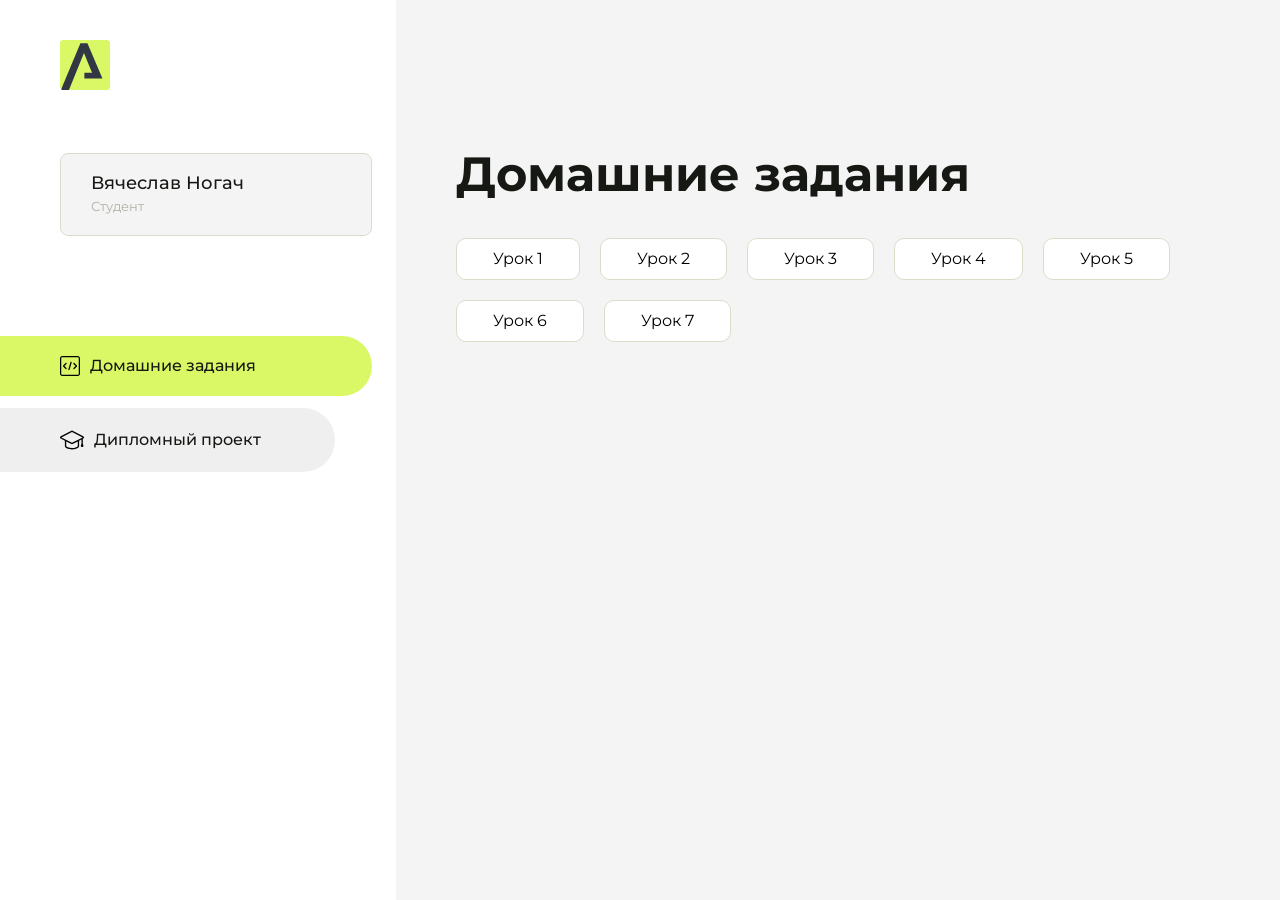
<file: index.html>
<!DOCTYPE html>
<html lang="en">
<head>
    <meta charset="UTF-8">
    <meta name="viewport" content="width=device-width, initial-scale=1.0">
    <title>Домашняя работа</title>
    <link rel="shortcut icon" href="src/logo.ico" type="image/x-icon">
    <link rel="preconnect" href="https://fonts.googleapis.com">
    <link rel="preconnect" href="https://fonts.gstatic.com" crossorigin>
    <link href="https://fonts.googleapis.com/css2?family=Montserrat:wght@400;500;700&family=Rubik:wght@500&display=swap"
          rel="stylesheet">
    <link rel="stylesheet" href="src/style.css">
</head>
<body id="body">
<div class="overlay" id="overlay"></div>
<div class="layout">
    <div class="burger" id="burger">
        <svg viewBox="0 0 24 24" fill="none" xmlns="http://www.w3.org/2000/svg">
            <g id="SVGRepo_bgCarrier" stroke-width="0"></g>
            <g id="SVGRepo_tracerCarrier" stroke-linecap="round" stroke-linejoin="round"></g>
            <g id="SVGRepo_iconCarrier">
                <path d="M4 18L20 18" stroke="#DAF765" stroke-width="2" stroke-linecap="round"></path>
                <path d="M4 12L20 12" stroke="#DAF765" stroke-width="2" stroke-linecap="round"></path>
                <path d="M4 6L20 6" stroke="#DAF765" stroke-width="2" stroke-linecap="round"></path>
            </g>
        </svg>
    </div>
    <aside class="sidebar" id="sidebar">
        <div class="sidebar__inner">
            <div class="logo">
                <svg width="50" height="50" viewBox="0 0 50 50" fill="none" xmlns="http://www.w3.org/2000/svg">
                    <g clip-path="url(#clip0_513_74730)">
                        <path d="M46.17 -0.257004H3.83C1.57281 -0.257004 -0.257 1.57281 -0.257 3.83V46.17C-0.257 48.4272 1.57281 50.257 3.83 50.257H46.17C48.4272 50.257 50.257 48.4272 50.257 46.17V3.83C50.257 1.57281 48.4272 -0.257004 46.17 -0.257004Z"
                              fill="#DAF765"/>
                        <path d="M24.375 38.4H42.461L27.441 3.1585H20.4355C20.4355 3.1585 6.7895 35.881 1.1945 49.294C2.015 50.0275 3.0945 50.257 3.6945 50.257H8.8445L23.954 13.07L32.0465 32.8285H24.375V38.4Z"
                              fill="#323843"/>
                    </g>
                    <defs>
                        <clipPath id="clip0_513_74730">
                            <rect width="50" height="50" fill="white"/>
                        </clipPath>
                    </defs>
                </svg>
            </div>
            <div class="sidebar__user">
                <div class="sidebar__name">Вячеслав Ногач</div>
                <div class="sidebar__text">Студент</div>
            </div>
            <div class="sidebar__tabs">
                <div class="sidebar__item">
                    <button class="sidebar__button active" id="tasks">
                        <svg xmlns="http://www.w3.org/2000/svg" width="20" height="20" viewBox="0 0 20 20" fill="none">
                            <g clip-path="url(#clip0_704_74543)">
                                <path d="M17.7083 20H2.29167C1.0275 20 0 18.9725 0 17.7083V2.29167C0 1.0275 1.0275 0 2.29167 0H17.7083C18.9725 0 20 1.0275 20 2.29167V17.7083C20 18.9725 18.9725 20 17.7083 20ZM2.29167 1.25C1.7175 1.25 1.25 1.7175 1.25 2.29167V17.7083C1.25 18.2825 1.7175 18.75 2.29167 18.75H17.7083C18.2825 18.75 18.75 18.2825 18.75 17.7083V2.29167C18.75 1.7175 18.2825 1.25 17.7083 1.25H2.29167Z"
                                      fill="black"/>
                                <path d="M6.04167 13.125C5.88167 13.125 5.72167 13.0642 5.6 12.9417L3.1 10.4417C2.85583 10.1975 2.85583 9.80167 3.1 9.5575L5.6 7.0575C5.84417 6.81333 6.24 6.81333 6.48417 7.0575C6.72833 7.30167 6.72833 7.6975 6.48417 7.94167L4.42583 10L6.48417 12.0583C6.72833 12.3025 6.72833 12.6983 6.48417 12.9425C6.36167 13.0642 6.20167 13.125 6.04167 13.125Z"
                                      fill="black"/>
                                <path d="M8.95833 14.1667C8.9 14.1667 8.84 14.1583 8.78167 14.1417C8.45083 14.0442 8.26083 13.6967 8.35833 13.3658L10.4417 6.28251C10.5392 5.95084 10.8892 5.76417 11.2175 5.85917C11.5483 5.95667 11.7383 6.30417 11.6408 6.63501L9.5575 13.7183C9.47833 13.9908 9.22833 14.1667 8.95833 14.1667Z"
                                      fill="black"/>
                                <path d="M13.9583 13.125C13.7983 13.125 13.6383 13.0642 13.5167 12.9417C13.2725 12.6975 13.2725 12.3017 13.5167 12.0575L15.575 9.99916L13.5167 7.94083C13.2725 7.69666 13.2725 7.30083 13.5167 7.05666C13.7608 6.81249 14.1567 6.81249 14.4008 7.05666L16.9008 9.55666C17.145 9.80083 17.145 10.1967 16.9008 10.4408L14.4008 12.9408C14.2783 13.0642 14.1183 13.125 13.9583 13.125Z"
                                      fill="black"/>
                            </g>
                            <defs>
                                <clipPath id="clip0_704_74543">
                                    <rect width="20" height="20" fill="white"/>
                                </clipPath>
                            </defs>
                        </svg>
                        <span>Домашние задания</span></button>
                </div>
                <div class="sidebar__item">
                    <button class="sidebar__button" id="diplom">
                        <svg xmlns="http://www.w3.org/2000/svg" width="24" height="24" viewBox="0 0 24 24" fill="none">
                            <g clip-path="url(#clip0_704_74553)">
                                <path d="M23.2628 10.5971C23.7176 10.365 24 9.90375 24 9.39337C24 8.883 23.7176 8.42175 23.2628 8.18962L12.6135 2.75362C12.2291 2.55824 11.7705 2.55787 11.3854 2.75399L0.736875 8.19C0.282375 8.42175 0 8.883 0 9.39337C0 9.90375 0.282375 10.365 0.736875 10.5971L4.89038 12.7177V18.2074C4.89038 19.8154 8.412 21.393 12 21.393C15.5884 21.393 19.1096 19.815 19.1096 18.2074V12.7174L21.4609 11.517V15.8017L20.901 17.2305C20.7409 17.6389 20.7934 18.0994 21.0405 18.4616C21.2876 18.8246 21.6979 19.041 22.1366 19.041C22.5754 19.041 22.9852 18.8246 23.2324 18.462C23.4795 18.099 23.532 17.6385 23.3719 17.2301L22.8124 15.8021V10.827L23.2628 10.5971ZM17.7623 18.1721C17.6198 18.6375 15.3491 20.0419 12 20.0419C8.65088 20.0419 6.38025 18.6375 6.2415 18.2074V12.3037L6.23887 12.3019C6.23812 12.057 6.1065 11.8207 5.87325 11.7019L1.3515 9.39337L12 3.95737L22.6489 9.39337L12 14.8294L5.87325 11.7019C5.54063 11.5331 4.6695 11.6674 4.5 12C4.33012 12.3322 4.55813 12.5479 4.89038 12.7177L11.3857 16.0331C11.5781 16.1314 11.7889 16.1805 12 16.1805C12.2107 16.1805 12.4222 16.1314 12.6146 16.0331L17.7593 13.407L17.7623 18.1721Z"
                                      fill="black"/>
                            </g>
                            <defs>
                                <clipPath id="clip0_704_74553">
                                    <rect width="24" height="24" fill="white"/>
                                </clipPath>
                            </defs>
                        </svg>
                        <span>Дипломный проект</span></button>
                </div>
            </div>
        </div>

    </aside>
    <div class="content">
        <div class="container">
            <div class="content__block" id="tasksBlock">
                <div class="content__title">Домашние задания</div>
                <ul class="content__list">
                    <li class="content__list-item">
                        <a href="Lesson_1/index.html">Урок 1</a>
                    </li>
                 <li class="content__list-item">
                        <a href="Lesson_2/index.html">Урок 2</a>
                    </li>
                    <li class="content__list-item">
                        <a href="Lesson_3/index.html">Урок 3</a>
                    </li>
                    <li class="content__list-item">
                        <a href="Lesson_4/index.html">Урок 4</a>
                    </li>
                    <li class="content__list-item">
                        <a href="Lesson_5/article.html">Урок 5</a>
                    </li>
                    <li class="content__list-item">
                        <a href="Lesson_6/index.html">Урок 6</a>
                    </li>
                    <li class="content__list-item">
                        <a href="Lesson_6/index.html">Урок 7</a>
                    </li>
                </ul>               
            </div>
            <div class="content__block hidden" id="diplomBlock">
                <div class="content__title">Дипломный проект</div>
                <div class="content__list-diplom">
                    <a href="ПАПКА-С-НОМЕРОМ-УРОКА">Ссылка на ДЗ</a>
                </div>
                <div class="content__decor">
                    <div class="content__decor-text">Давай проверим, чему ты научился!</div>
                    <div class="content__decor-img">
                        <img src="src/decor.png" alt="decor">
                    </div>
                </div>
            </div>
        </div>
    </div>
</div>
<script src="src/index.js"></script>
</body>
</html>
</file>
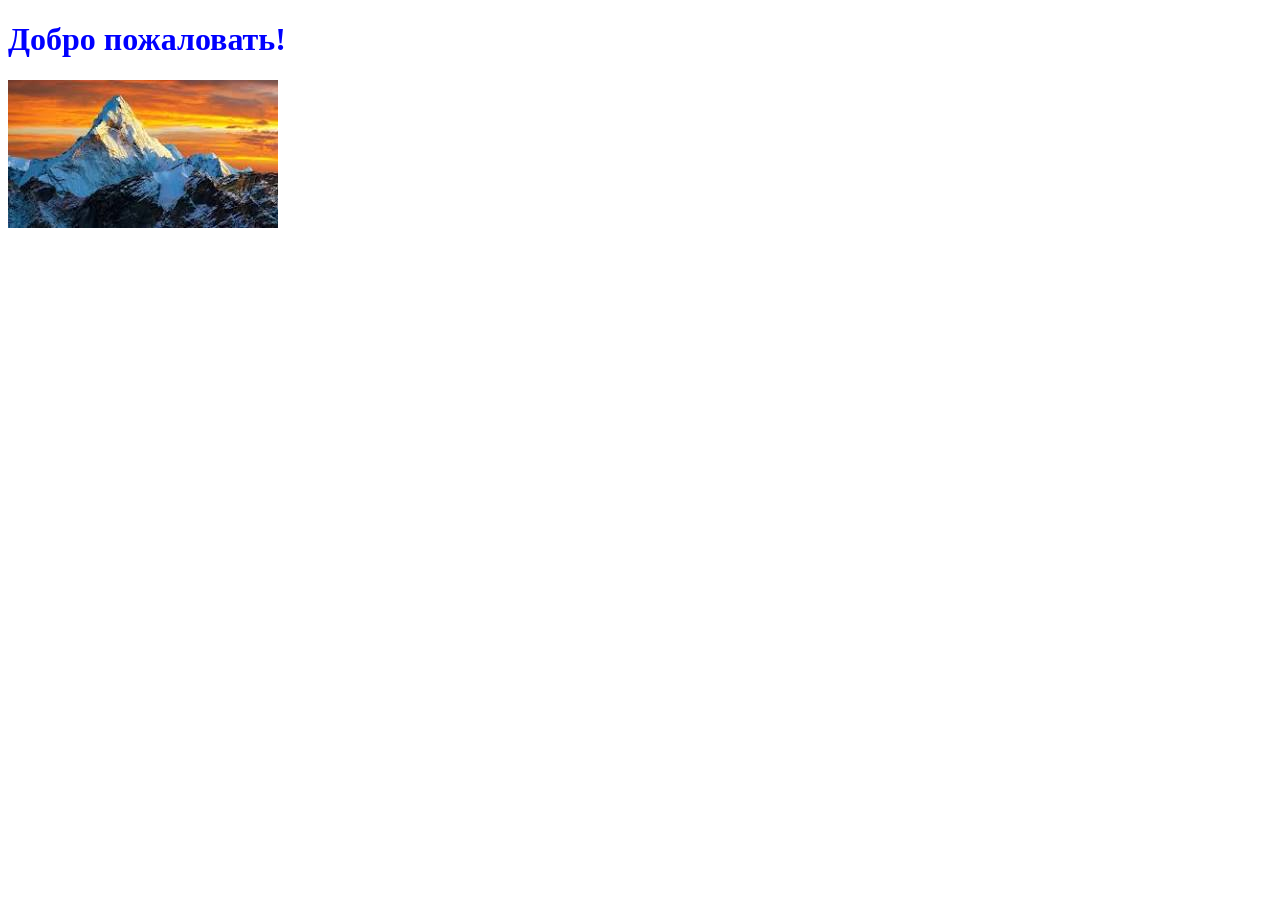
<file: Lesson_1/index.html>
<!DOCTYPE html>
<html lang="en">
<head>
    <meta charset="UTF-8">
    <meta name="viewport" content="width=device-width, initial-scale=1.0">
    <title>Сайт Славы</title>
    <link rel="stylesheet" href="style.css">
    <script src="script.js"></script>
</head>
<body>
    <h1>Добро пожаловать!</h1>
    <img src="[data-uri]" alt="">
</body>
</html>
</file>
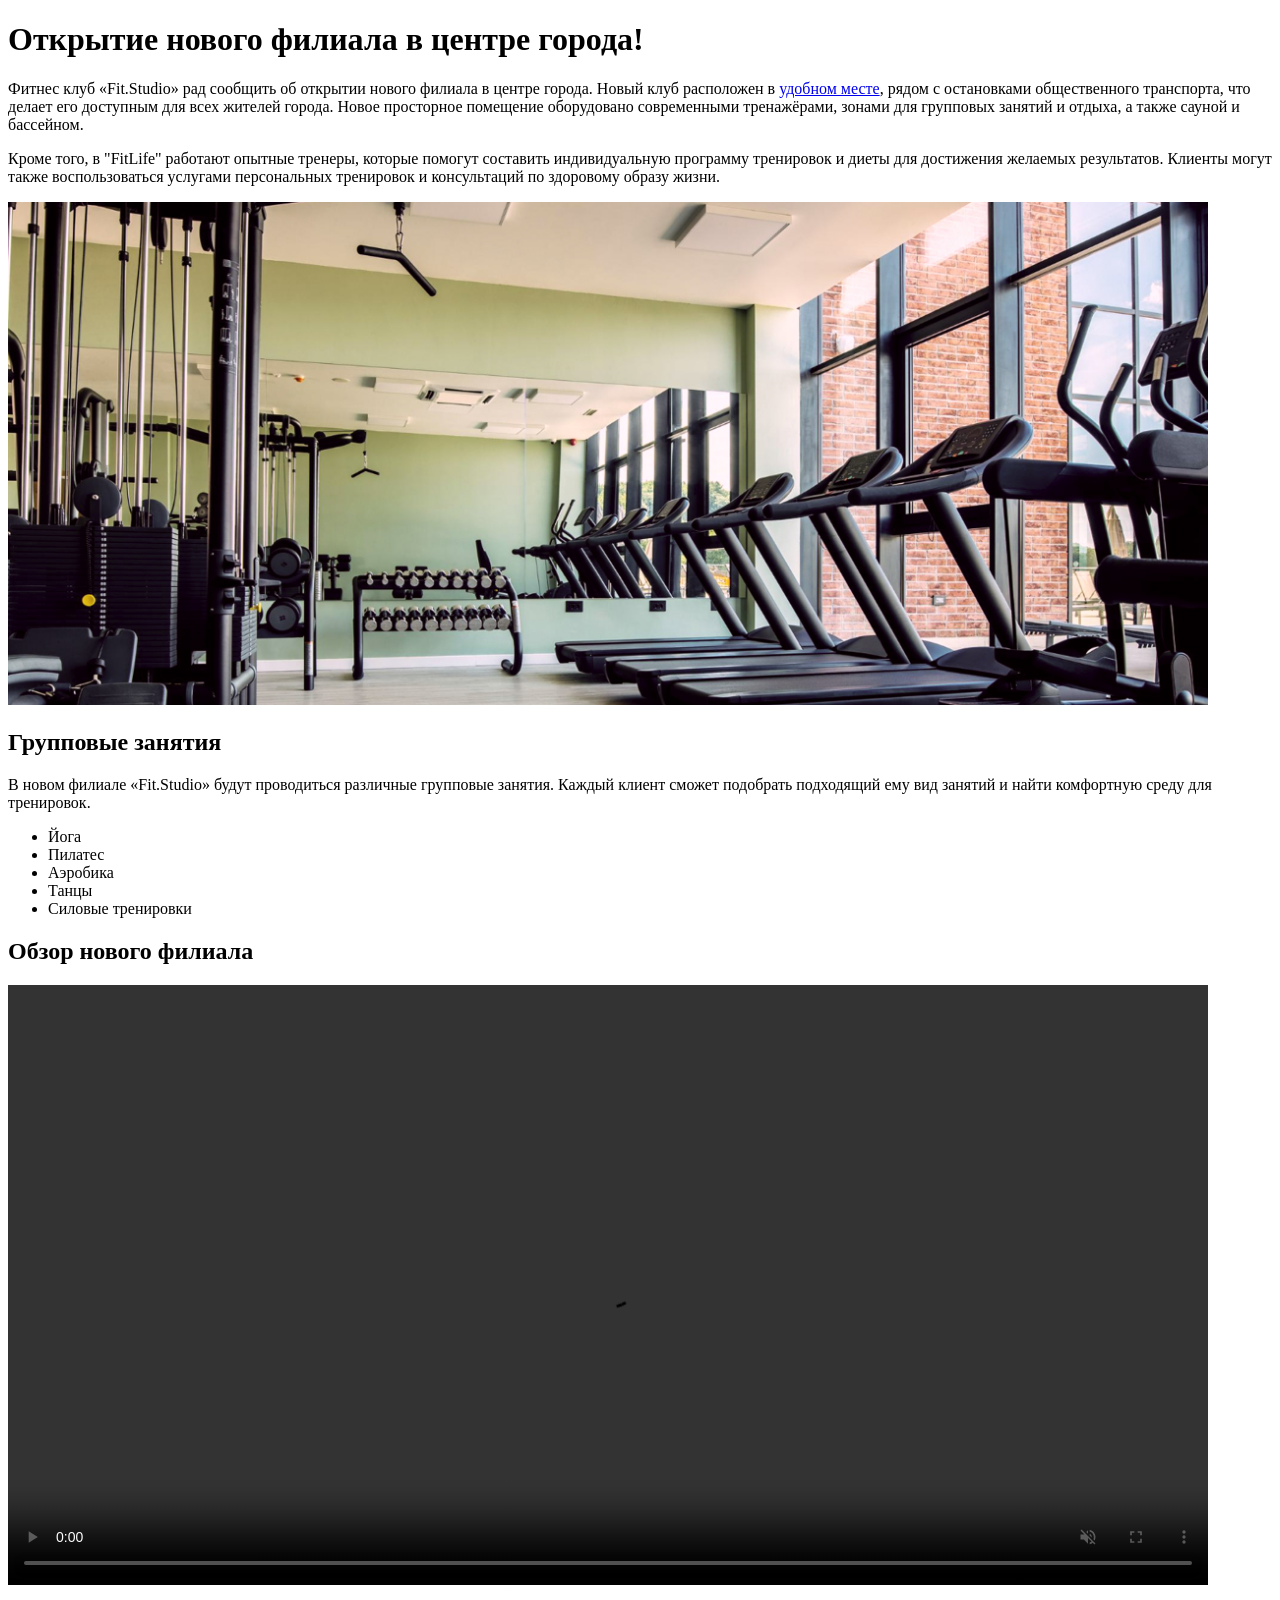
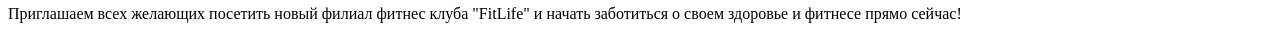
<file: Lesson_2/index.html>
<!doctype html>
<html lang="ru">
	<head>
		<meta charset="UTF-8" />
		<meta name="viewport" content="width=device-width, initial-scale=1.0" />
		<title>Домашнее задание (разметка страницы)</title>
	</head>
	<body>
		<h1>Открытие нового филиала в центре города!</h1>
		<p>
			Фитнес клуб «Fit.Studio» рад сообщить об открытии нового филиала в центре
			города. Новый клуб расположен в
			<a
				href="https://translate.yandex.ru/?utm_referrer=https%3A%2F%2Ftranslate.yandex.ru%2Ftranslator%2F%25D0%2590%25D0%25BD%25D0%25B3%25D0%25BB%25D0%25B8%25D0%25B9%25D1%2581%25D0%25BA%25D0%25B8%25D0%25B9-%25D0%25A0%25D1%2583%25D1%2581%25D1%2581%25D0%25BA%25D0%25B8%25D0%25B9&source_lang=en&target_lang=ru"
				>удобном месте</a
			>, рядом с остановками общественного транспорта, что делает его доступным
			для всех жителей города. Новое просторное помещение оборудовано
			современными тренажёрами, зонами для групповых занятий и отдыха, а также
			сауной и бассейном.
		</p>
		<p>
			Кроме того, в "FitLife" работают опытные тренеры, которые помогут
			составить индивидуальную программу тренировок и диеты для достижения
			желаемых результатов. Клиенты могут также воспользоваться услугами
			персональных тренировок и консультаций по здоровому образу жизни.
		</p>
		<img
			src="./Image/gym-image.jpg"
			alt="Спортивный зал с тренажерами"
			width="1200"
		/>
		<h2>Групповые занятия</h2>
		<p>
			В новом филиале «Fit.Studio» будут проводиться различные групповые
			занятия. Каждый клиент сможет подобрать подходящий ему вид занятий и найти
			комфортную среду для тренировок.
		</p>
		<ul>
			<li>Йога</li>
			<li>Пилатес</li>
			<li>Аэробика</li>
			<li>Танцы</li>
			<li>Силовые тренировки</li>
		</ul>
		<h2>Обзор нового филиала</h2>
		<video src="./Video/gym-video.mp4" width="1200" controls muted></video>
		<p>
			Приглашаем всех желающих посетить новый филиал фитнес клуба "FitLife" и
			начать заботиться о своем здоровье и фитнесе прямо сейчас!
		</p>
	</body>
</html>
</file>
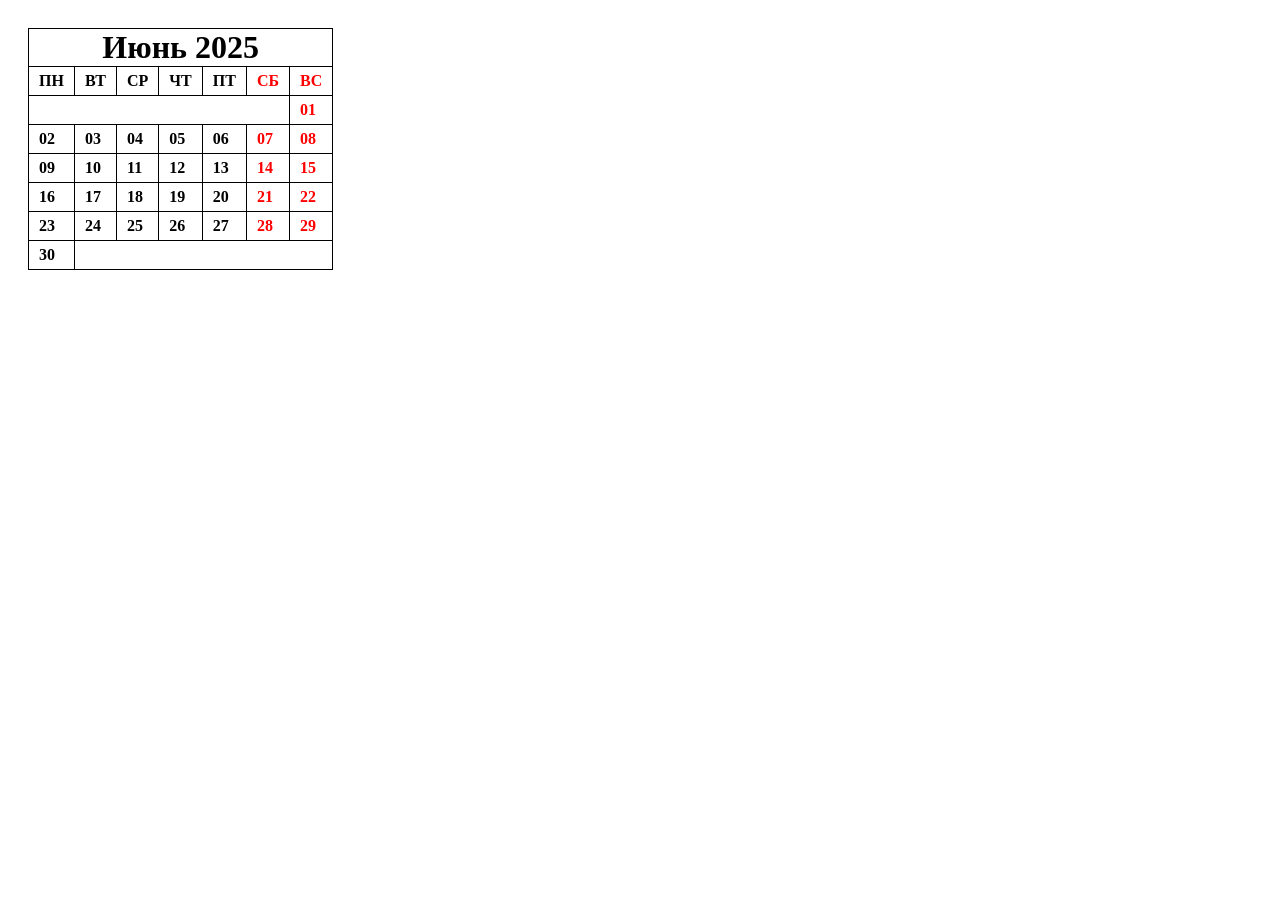
<file: Lesson_3/index.html>
<!doctype html>
<html lang="ru">
	<head>
		<meta charset="UTF-8" />
		<meta name="viewport" content="width=device-width, initial-scale=1.0" />
		<title>Таблицы. Практика.</title>
		<link rel="stylesheet" href="./css/style.css" />
	</head>
	<body>
		<table>
			<caption>
				Июнь 2025
			</caption>
			<thead>
				<tr>
					<td class="Day">ПН</td>
					<td class="Day">ВТ</td>
					<td class="Day">СР</td>
					<td class="Day">ЧТ</td>
					<td class="Day">ПТ</td>
					<td class="Head_Holy">СБ</td>
					<td class="Head_Holy">ВС</td>
				</tr>
			</thead>
			<tbody>
				<tr>
					<td colspan="6"></td>
					<td class="Holyday">01</td>
				</tr>
				<tr>
					<td>02</td>
					<td>03</td>
					<td>04</td>
					<td>05</td>
					<td>06</td>
					<td class="Holyday">07</td>
					<td class="Holyday">08</td>
				</tr>
				<tr>
					<td>09</td>
					<td>10</td>
					<td>11</td>
					<td>12</td>
					<td>13</td>
					<td class="Holyday">14</td>
					<td class="Holyday">15</td>
				</tr>
				<tr>
					<td>16</td>
					<td>17</td>
					<td>18</td>
					<td>19</td>
					<td>20</td>
					<td class="Holyday">21</td>
					<td class="Holyday">22</td>
				</tr>
				<tr>
					<td>23</td>
					<td>24</td>
					<td>25</td>
					<td>26</td>
					<td>27</td>
					<td class="Holyday">28</td>
					<td class="Holyday">29</td>
				</tr>
				<tr>
					<td>30</td>
					<td colspan="6"></td>
				</tr>
			</tbody>
		</table>
	</body>
</html>
</file>
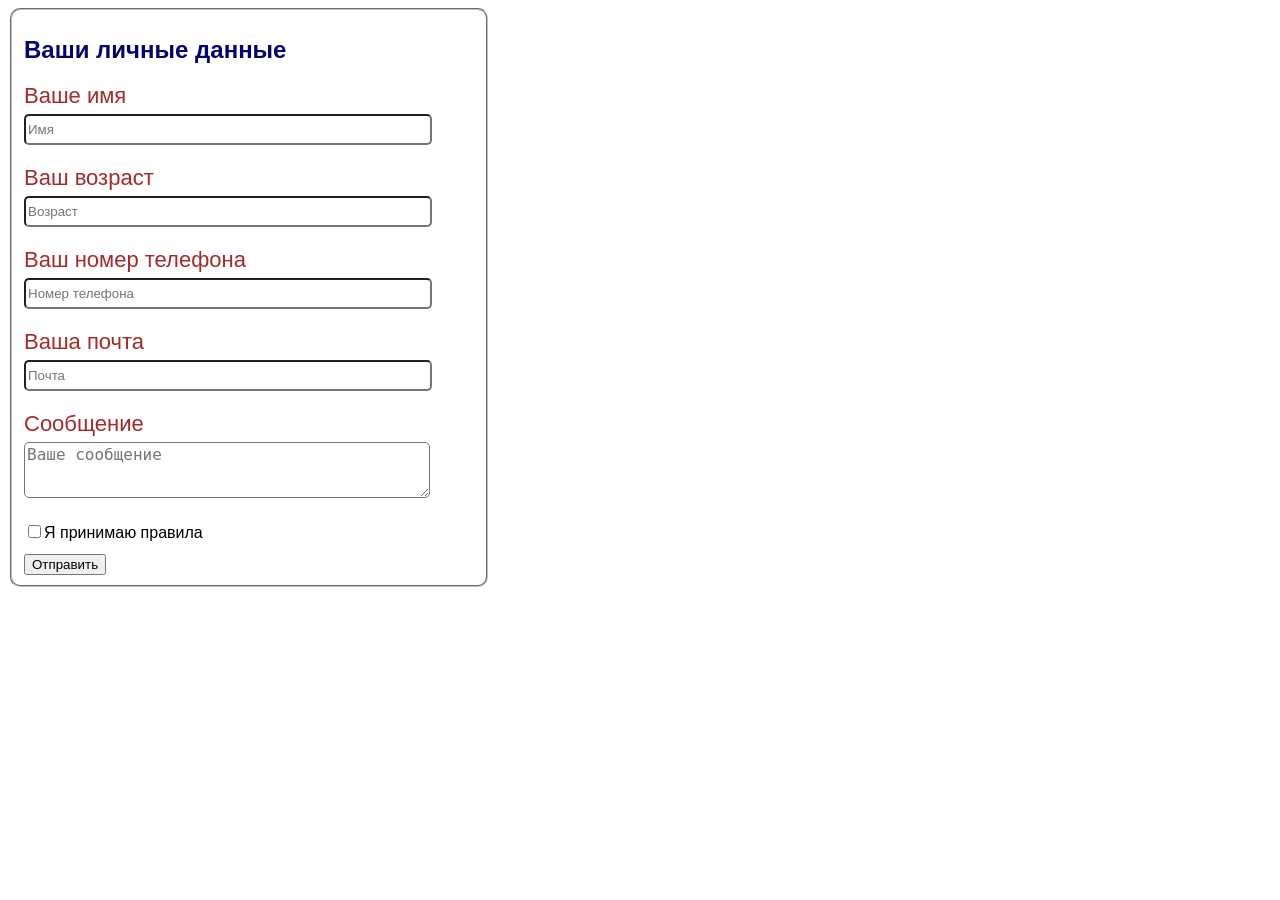
<file: Lesson_4/index.html>
<!doctype html>
<html lang="ru">
	<head>
		<meta charset="UTF-8" />
		<meta name="viewport" content="width=device-width, initial-scale=1.0" />
		<title>Формы. Практика.</title>
		<link rel="stylesheet" href="./css/style.css" />
	</head>
	<body>
		<form>
			<fieldset>
				<h2>Ваши личные данные</h2>
				<label class="label">
					Ваше имя
					<input class="input" type="text" placeholder="Имя" required />
				</label>
				<label class="label">
					Ваш возраст
					<input
						class="input"
						type="number"
						inputmode="numeric"
						placeholder="Возраст"
						required
					/>
				</label>
				<label class="label">
					Ваш номер телефона
					<input
						class="input"
						type="tel"
						inputmode="tel"
						placeholder="Номер телефона"
						required
					/>
				</label>
				<label class="label">
					Ваша почта
					<input
						class="input"
						type="email"
						inputmode="email"
						placeholder="Почта"
						required
					/>
				</label>
				<label class="label">
					Сообщение
					<textarea
						class="input"
						name="message"
						placeholder="Ваше сообщение"
						required
					></textarea>
				</label>
				<label> <input type="checkbox" required />Я принимаю правила </label>
				<button class="button" type="submit">Отправить</button>
			</fieldset>
		</form>
	</body>
</html>
</file>
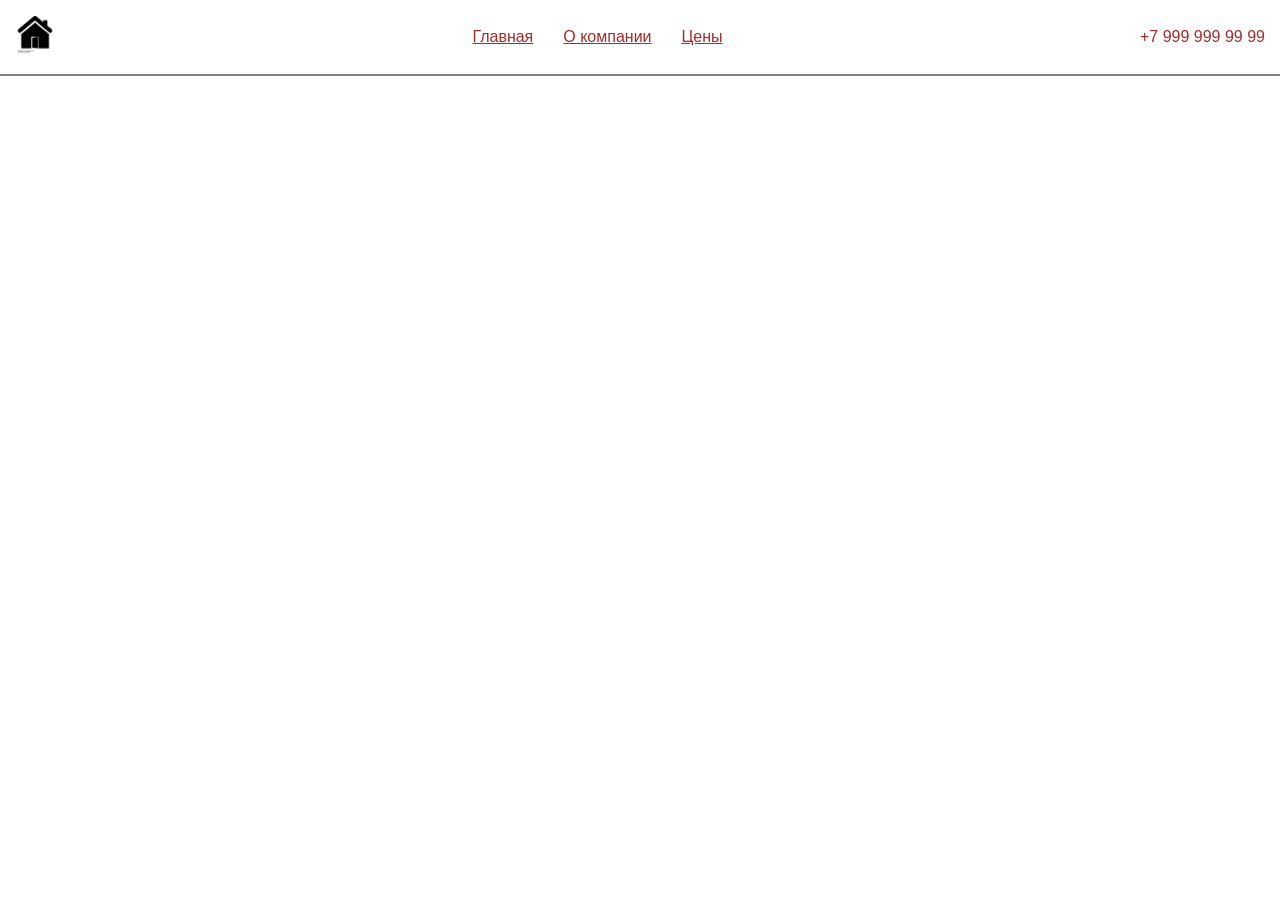
<file: Lesson_6/index.html>
<!doctype html>
<html lang="ru">
	<head>
		<meta charset="UTF-8" />
		<meta name="viewport" content="width=device-width, initial-scale=1.0" />
		<title>Flexbox Header</title>
		<link rel="stylesheet" href="./css/normalize.css" />
		<link rel="stylesheet" href="./css/style.css" />
	</head>
	<body>
		<header class="header">
			<div>
				<a class="link" href="#"
					><img src="./image/noun_Home_1072147_@700.png" alt="Домик"
				/></a>
			</div>
			<div class="item">
				<div>
					<a href="#">Главная</a>
				</div>
				<div>
					<a href="#">О компании</a>
				</div>
				<div>
					<a href="#">Цены</a>
				</div>
			</div>
			<div>
				<a class="link" href="#">+7 999 999 99 99</a>
			</div>
		</header>
	</body>
</html>
</file>
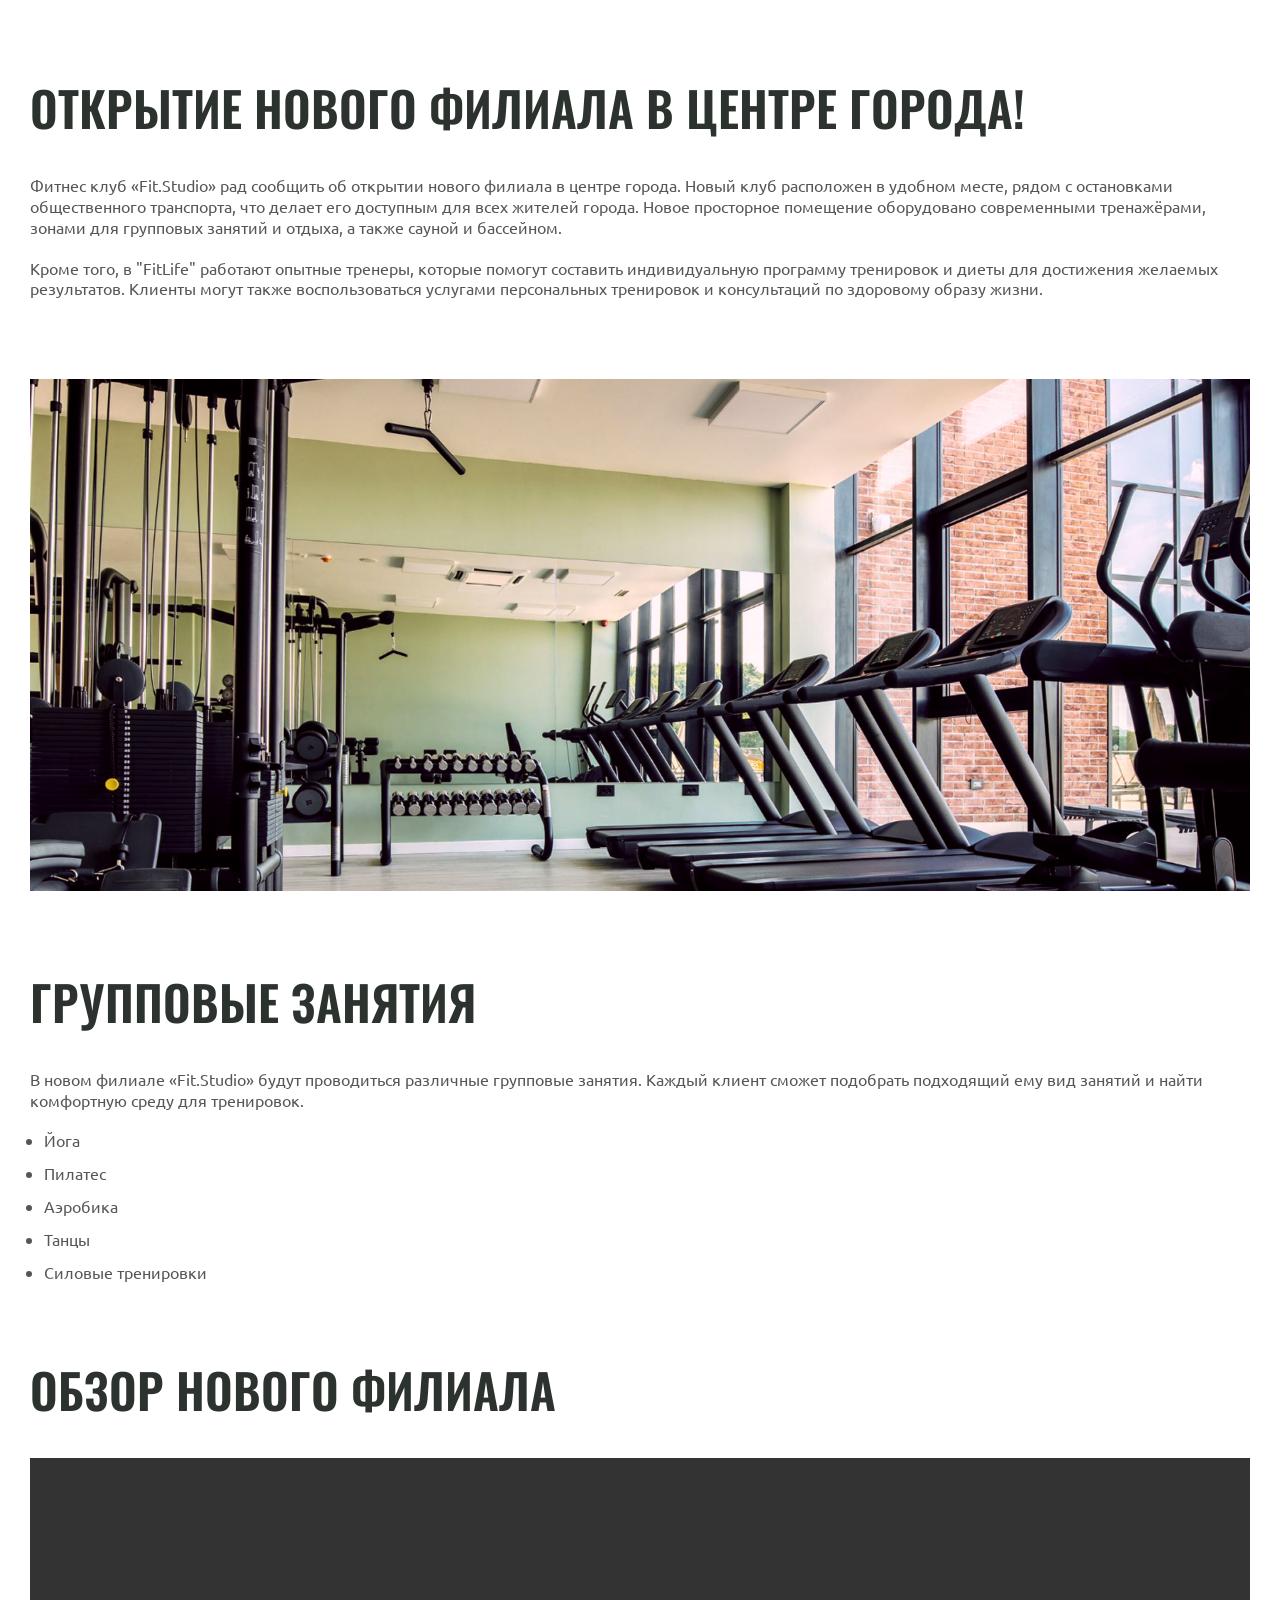
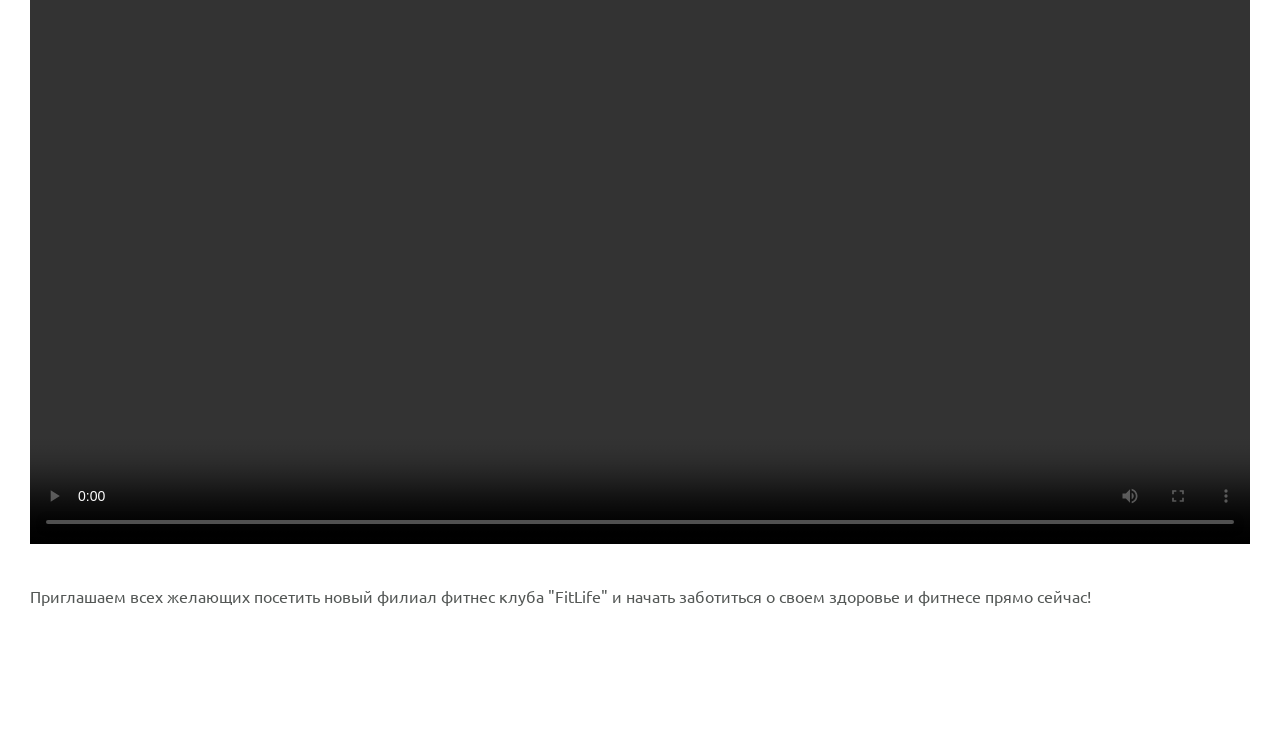
<file: Lesson_5/article.html>
<!doctype html>
<html lang="ru">
	<head>
		<meta charset="UTF-8" />
		<meta name="viewport" content="width=device-width, initial-scale=1.0" />
		<title>Fit Studio - Открытие нового филиала!</title>
	</head>
	<link rel="stylesheet" href="./css/normalize.css" />
	<link rel="stylesheet" href="./css/font.css" />
	<link rel="stylesheet" href="./css/article.css" />
	<body>
		<article class="article">
			<div class="container">
				<h1 class="article-title article-title-large">
					Открытие нового филиала в центре города!
				</h1>
				<p class="article-text">
					Фитнес клуб «Fit.Studio» рад сообщить об открытии нового филиала
					в центре города. Новый клуб расположен в удобном месте, рядом
					с остановками общественного транспорта, что делает его доступным
					для всех жителей города. Новое просторное помещение оборудовано
					современными тренажёрами, зонами для групповых занятий и отдыха,
					а также сауной и бассейном.
				</p>
				<p class="article-text article-mb">
					Кроме того, в "FitLife" работают опытные тренеры, которые помогут
					составить индивидуальную программу тренировок и диеты для достижения
					желаемых результатов. Клиенты могут также воспользоваться услугами
					персональных тренировок и консультаций по здоровому образу жизни.
				</p>
				<img
					class="article-img article-mb"
					src="./image/gym-img.jpg"
					width="1220"
					height="512"
					alt="тренажерный зал"
				/>
				<h2 class="article-title article-title-medium">Групповые занятия</h2>
				<p class="article-text">
					В новом филиале «Fit.Studio» будут проводиться различные групповые
					занятия. Каждый клиент сможет подобрать подходящий ему вид занятий
					и найти комфортную среду для тренировок.
				</p>
				<ul class="article-list article-text article-mb">
					<li class="article-item">Йога</li>
					<li class="article-item">Пилатес</li>
					<li class="article-item">Аэробика</li>
					<li class="article-item">Танцы</li>
					<li class="article-item">Силовые тренировки</li>
				</ul>
				<h2 class="article-title article-title-medium">Обзор нового филиала</h2>
				<video
					class="article-video"
					src="./video/gym-video.mp4"
					width="1220"
					height="686"
					controls
				></video>
				<p class="article-text">
					Приглашаем всех желающих посетить новый филиал фитнес клуба "FitLife"
					и начать заботиться о своем здоровье и фитнесе прямо сейчас!
				</p>
			</div>
		</article>
	</body>
</html>
</file>
<file: src/style.css>
*{padding: 0;margin: 0;border: 0;}
*,*:before,*:after{-webkit-box-sizing: border-box;box-sizing: border-box;}
:focus,:active{outline: none;}
a:focus,a:active{outline: none;}
nav,footer,header,aside{display: block;}
html,body{
    height:100%;width:100%;
    font-size:100%;line-height:1;-ms-text-size-adjust:100%;-moz-text-size-adjust:100%;-webkit-text-size-adjust:100%;}
input,button,textarea{font-family:inherit;}
input::-ms-clear{display: none;}
button{cursor: pointer;}
button::-moz-focus-inner{padding:0;border:0;}
a,a:visited{text-decoration: none;}
a:hover{text-decoration: none;}
ul li{list-style: none;}
img{vertical-align: top;}
h1,h2,h3,h4,h5,h6{font-size:inherit;font-weight: inherit;}
a{color:inherit;}



body {
    font-family: "Montserrat",SansSerif;
    color: black;
}

body.overflow {
    overflow: hidden;
}



.layout {
    display: -webkit-box;
    display: -ms-flexbox;
    display: flex;
    min-height: 100vh;
}

.sidebar {
    padding: 40px 24px 40px 0;
    -ms-flex-negative: 0;
    flex-shrink: 0;
    background-color: white;
}



.content {
    -webkit-box-flex: 1;
    -ms-flex-positive: 1;
    flex-grow: 1;
    background-color: #F4F4F4;
}

.container {
    display: -webkit-box;
    display: -ms-flexbox;
    display: flex;
    -webkit-box-orient: vertical;
    -webkit-box-direction: normal;
    -ms-flex-direction: column;
    flex-direction: column;
    -webkit-box-pack: center;
    -ms-flex-pack: center;
    justify-content: center;
    -webkit-box-align: center;
    -ms-flex-align: center;
    align-items: center;
    padding: 150px 60px 80px 60px;
}


.logo {
    margin-left: 60px;
    margin-bottom: 60px;
}

.sidebar__user {
    background-color: #F4F4F4;
    padding: 20px 30px;
    margin-left: 60px;
    margin-bottom: 100px;
    border-radius: 8px;
    border: 1px solid #DADEC9;
}

.sidebar__name {
    color:#161814;
    font-size: 18px;
    font-weight: 500;
    margin-bottom: 6px;
}

.sidebar__text {
    color: #AFB1A7;
    font-size: 13px;
    font-weight: 400;
    line-height: 130%; /* 16.9px */
}

.sidebar__item {
    width: 372px;
}

.sidebar__button {
    display: -webkit-box;
    display: -ms-flexbox;
    display: flex;
    -webkit-box-align: center;
    -ms-flex-align: center;
    align-items: center;
    gap: 10px;
    padding: 20px 60px;
    margin-bottom: 12px;
    border-radius: 0px 100px 100px 0px;
    -webkit-transition: all .5s;
    -o-transition: all .5s;
    transition: all .5s;
    cursor: pointer;
    width: 90%;
    color:#161814;
    font-size: 16px;
    font-weight: 500;
}

.sidebar__button.active , .sidebar__button:hover {
    width: 100%;
    background-color: #DAF765;
}


.content__title {
    color: #161814;
    font-size: 48px;
    font-weight: 700;
    margin-bottom: 40px;
}

.content__list {
    display: -webkit-box;
    display: -ms-flexbox;
    display: flex;
    -webkit-box-align: center;
    -ms-flex-align: center;
    align-items: center;
    -ms-flex-wrap: wrap;
    flex-wrap: wrap;
    gap: 20px;
}



.content__list-item  {
    cursor: pointer;
    padding: 12px 18px;
    background-color: #fff;
    border-radius: 10px;
    border: 1px solid #DADEC9;
    -webkit-transition: all .3s;
    -o-transition: all .3s;
    transition: all .3s;
}

.content__list-item:hover,.content__list-diplom:hover {
    background-color: #AFB1A7;
}

li a {
    padding: 12px 18px;

}


.content__list-diplom {
    -webkit-transition: all .3s;
    -o-transition: all .3s;
    transition: all .3s;
    display: inline-block;
    padding: 12px 18px;
    background-color: #fff;
    border-radius: 10px;
    border: 1px solid #DADEC9;
}

.content__decor {
    display: -webkit-box;
    display: -ms-flexbox;
    display: flex;
    -webkit-box-align: center;
    -ms-flex-align: center;
    align-items: center;
}

.content__decor-text {
    color:#BEDD44;
    font-size: 36px;
    font-weight: 700;
    line-height: 110%; /* 39.6px */
}

.content__block {
    max-width: 1200px;
}

.content__block.hidden {
    display: none;
}

.content__decor-img img{
    width: 100%;
}

.burger {
    display: none;
    padding: 5px;
    position: fixed;
    top: 3%;
    right: 7%;
    width: 40px;
    height: 40px;
    background-color: #161814;
    border-radius: 50%;
    z-index: 10;
    border: 1px solid #DAF765;
}

@media (max-width: 768px) {
    .burger {
        display: block;
    }

    .sidebar {
        -webkit-transition: all .3s;
        -o-transition: all .3s;
        transition: all .3s;
        -webkit-transform: translateX(-100%);
        -ms-transform: translateX(-100%);
        transform: translateX(-100%);
        position: fixed;
        top: 0;
        left: 0;
        bottom: 0;
        z-index: 5;
    }

    .sidebar.show {
        -webkit-transform: translateX(0%);
        -ms-transform: translateX(0%);
        transform: translateX(0%);
    }

    .overlay {
        opacity: 0;
        pointer-events: none;
        -webkit-transition: all .3s;
        -o-transition: all .3s;
        transition: all .3s;
        position: absolute;
        top: 0;
        right: 0;
        left: 0;
        bottom: 0;
        z-index: 3;
        background-color: #000000e0;
    }

    .overlay.show {
        opacity: 1;
        pointer-events: all;
    }

    .container {
        padding: 40px 20px;
        min-height: 100%;
    }

    .content__decor {
        margin-top: 20px;
        -webkit-box-orient: vertical;
        -webkit-box-direction: normal;
        -ms-flex-direction: column;
        flex-direction: column;
    }
}

@media (max-width: 400px) {
    .sidebar__user {
        margin-left: 0;
    }
}
</file>
<file: Lesson_1/style.css>
h1 {
    color: blue;
}
</file>
<file: Lesson_3/css/style.css>
table {
	border-spacing: 0;
	border-collapse: collapse;
	margin-bottom: 20px;
	margin-left: 20px;
	font-weight: 550;
}

td,
th {
	border: 1px solid #000;
	padding: 5px 10px;
}

caption {
	border: 1px solid #000;
	padding: 5px 10;
	margin-top: 20px;
	border-bottom: none;
	font-size: xx-large;
	font-weight: bold;
}

.Head_Holy {
	color: #f00;
	font-weight: bold;
}

.Name_Day {
	font-weight: bold;
}

.Holyday {
	color: #f00;
}
</file>
<file: Lesson_4/css/style.css>
form {
	font-family: Arial, Helvetica, sans-serif;
}

fieldset {
	width: 450px;
	border-radius: 10px;
}

h2 {
	color: rgb(4, 4, 115);
}

.label {
	color: brown;
	font-size: 22px;
}

.input {
	display: block;
	margin-bottom: 20px;
	margin-top: 5px;
	width: 400px;
	height: 25px;
	border-radius: 5px;
}

textarea {
	resize: vertical;
	max-height: 200px;
	min-height: 50px;
	font-size: 16px;
}

.button {
	cursor: pointer;
	display: block;
	margin-top: 10px;
}
</file>
<file: Lesson_6/css/style.css>
html {
	font-family: sans-serif;
}

body* {
	box-sizing: border-box; /*paddings & borders are included in the width & height*/
}

div,
ol,
ul {
	padding: 0;
	margin: 0;
	list-style: none; /*для сброса стилей браузера*/
}

.header {
	display: flex;
	flex-direction: row;
	border-bottom: 2px solid gray;
	max-width: 1320px;
	padding: 15px;
	margin: 0 auto; /*для центровки контента*/
	justify-content: space-between;
	align-items: center;
	gap: 30px;
}

.item {
	display: flex;
	flex-direction: row;
	gap: 30px;
}

a {
	color: brown;
}

.link {
	text-decoration: none;
}

img {
	width: 40px;
	height: 40px;
}
</file>
<file: Lesson_5/css/font.css>
@font-face {
	font-family: "Oswald";
	src:
		local("Oswald"),
		url(../Font/Oswald-Medium.woff2) format("woff2");
	font-weight: 500;
	font-style: normal;
	font-display: swap;
}

@font-face {
	font-family: "Oswald";
	src:
		local("Oswald"),
		url(../Font/Oswald-SemiBold.woff2) format("woff2");
	font-weight: 600;
	font-style: normal;
	font-display: swap;
}

@font-face {
	font-family: "Ubuntu";
	src:
		local("Ubuntu"),
		url(../Font/Ubuntu-Light.woff2) format("woff2");
	font-weight: 300;
	font-style: normal;
	font-display: swap;
}

@font-face {
	font-family: "Ubuntu";
	src:
		local("Ubuntu"),
		url(../Font/Ubuntu-Regular.woff2) format("woff2");
	font-weight: 400;
	font-style: normal;
	font-display: swap;
}

@font-face {
	font-family: "Ubuntu";
	src:
		local("Ubuntu"),
		url(../Font/Ubuntu-Medium.woff2) format("woff2");
	font-weight: 500;
	font-style: normal;
	font-display: swap;
}
</file>
<file: Lesson_5/css/article.css>
html {
	font-family: ubuntu, sans-serif;
	font-weight: 400;
}

body * {
	box-sizing: border-box;
}

h1,
h2,
h3,
h4,
h5,
h6,
p {
	margin: 0;
}

.container {
	max-width: 1250px;
	margin: 0 auto;
	padding: 0 15px;
}

.article {
	padding-top: 80px;
	padding-bottom: 120px;
}

.article-title {
	min-width: 596px;
	margin-bottom: 40px;
	font-family: Oswald;
	font-weight: 600;
	line-height: 115%;
	text-transform: uppercase;
	color: #2c332f;
}

.article-title-large {
	font-size: 48px;
}

.article-title-medium {
	font-size: 48px;
}
.article-text {
	margin-bottom: 20px;
	font-weight: 400;
	font-size: 16px;
	line-height: 130%;
	color: #535755;
}

.article-mb {
	margin-bottom: 80px;
}

.article-img,
.article-video {
	width: 100%;
}

.article-list {
	margin-top: 0;
	padding-left: 14px;
}

.article-item {
	margin-bottom: 12px;
}

.article-video {
	margin-bottom: 40px;
}
</file>
